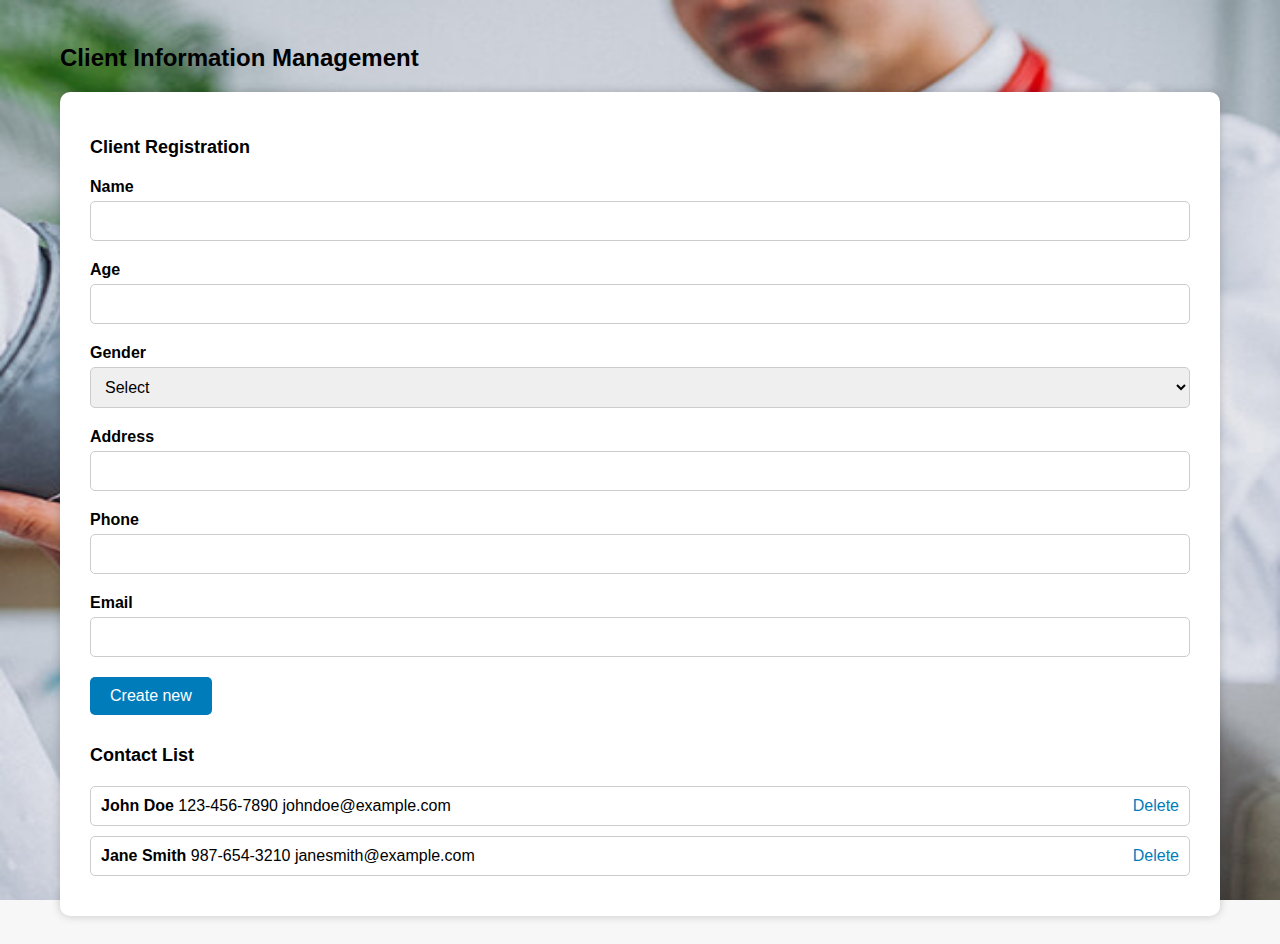
<file: Clients registration and list setup.html>
<!DOCTYPE html>
<html lang="en">

<head>
    <meta charset="UTF-8">
    <meta name="viewport" content="width=device-width, initial-scale=1.0">
    <title>Client Information Management</title>
    <link rel="stylesheet" href="https://cdnjs.cloudflare.com/ajax/libs/font-awesome/5.15.3/css/all.min.css">
    <style>
        * {
            box-sizing: border-box;
        }
        
        body {
            font-family: Arial, sans-serif;
            background-color: #f7f7f7;
            background-image: url('doc2.jpg');
            background-repeat: no-repeat;
            background-attachment: fixed;
            background-size: 100% 100%;
        }
        
        .container {
            max-width: 1200px;
            margin: 0 auto;
            padding: 20px;
        }
        
        .page-title {
            font-size: 24px;
            font-weight: bold;
            margin-bottom: 20px;
        }
        
        .form-container {
            background-color: #fff;
            border-radius: 10px;
            box-shadow: 0px 0px 10px rgba(0, 0, 0, 0.2);
            padding: 30px;
        }
        
        .form-title {
            font-size: 18px;
            font-weight: bold;
            margin-bottom: 20px;
        }
        
        .form-field {
            margin-bottom: 20px;
        }
        
        .form-label {
            display: block;
            font-weight: bold;
            margin-bottom: 5px;
        }
        
        .form-input {
            width: 100%;
            padding: 10px;
            border: 1px solid #ccc;
            border-radius: 5px;
            font-size: 16px;
        }
        
        .form-button {
            padding: 10px 20px;
            background-color: #007cba;
            border: none;
            border-radius: 5px;
            font-size: 16px;
            color: #fff;
            cursor: pointer;
            transition: background-color 0.2s;
        }
        
        .form-button:hover {
            background-color: #007cba;
        }
        
        .contact-list {
            margin-top: 30px;
        }
        
        .contact-item {
            display: flex;
            justify-content: space-between;
            align-items: center;
            padding: 10px;
            background-color: #fff;
            border: 1px solid #ccc;
            border-radius: 5px;
            margin-bottom: 10px;
        }
        
        .contact-item .contact-name {
            font-weight: bold;
        }
        
        .contact-item .delete-link {
            color: #007cba;
            text-decoration: none;
        }
        
        .delete-link:hover {
            text-decoration: underline;
        }
    </style>
</head>

<body>
    <div class="container">
        <h1 class="page-title">Client Information Management</h1>
        <div class="form-container">
            <h2 class="form-title">Client Registration</h2>
            <form>
                <div class="form-field">
                    <label class="form-label" for="name">Name</label>
                    <input class="form-input" type="text" id="name" required>
                </div>
                <div class="form-field">
                    <label class="form-label" for="age">Age</label>
                    <input class="form-input" type="number" id="age" required>
                </div>
                <div class="form-field">
                    <label class="
                    form-label" for="gender">Gender</label>
                    <select class="form-input" id="gender" required>
                    <option value="">Select</option>
                    <option value="male">Male</option>
                    <option value="female">Female</option>
                    <option value="other">Other</option>
                    </select>
                </div>
                <div class="form-field">
                    <label class="form-label" for="address">Address</label>
                    <input class="form-input" type="text" id="address" required>
                </div>
                <div class="form-field">
                    <label class="form-label" for="phone">Phone</label>
                    <input class="form-input" type="tel" id="phone" required>
                </div>
                <div class="form-field">
                    <label class="form-label" for="email">Email</label>
                    <input class="form-input" type="email" id="email" required>
                </div>
                <div class="form-field">
                    <input class="form-button" type="submit" value="Create new">
                </div>
            </form>
            <div class="contact-list">
                <h2 class="form-title">Contact List</h2>
                <div class="contact-item">
                    <div class="contact-info">
                        <span class="contact-name">John Doe</span>
                        <span class="contact-phone">123-456-7890</span>
                        <span class="contact-email">johndoe@example.com</span>
                    </div>
                    <a class="delete-link" href="#">Delete</a>
                </div>
                <div class="contact-item">
                    <div class="contact-info">
                        <span class="contact-name">Jane Smith</span>
                        <span class="contact-phone">987-654-3210</span>
                        <span class="contact-email">janesmith@example.com</span>
                    </div>
                    <a class="delete-link" href="#">Delete</a>
                </div>
            </div>
        </div>
    </div>

</body>

</html>
</file>
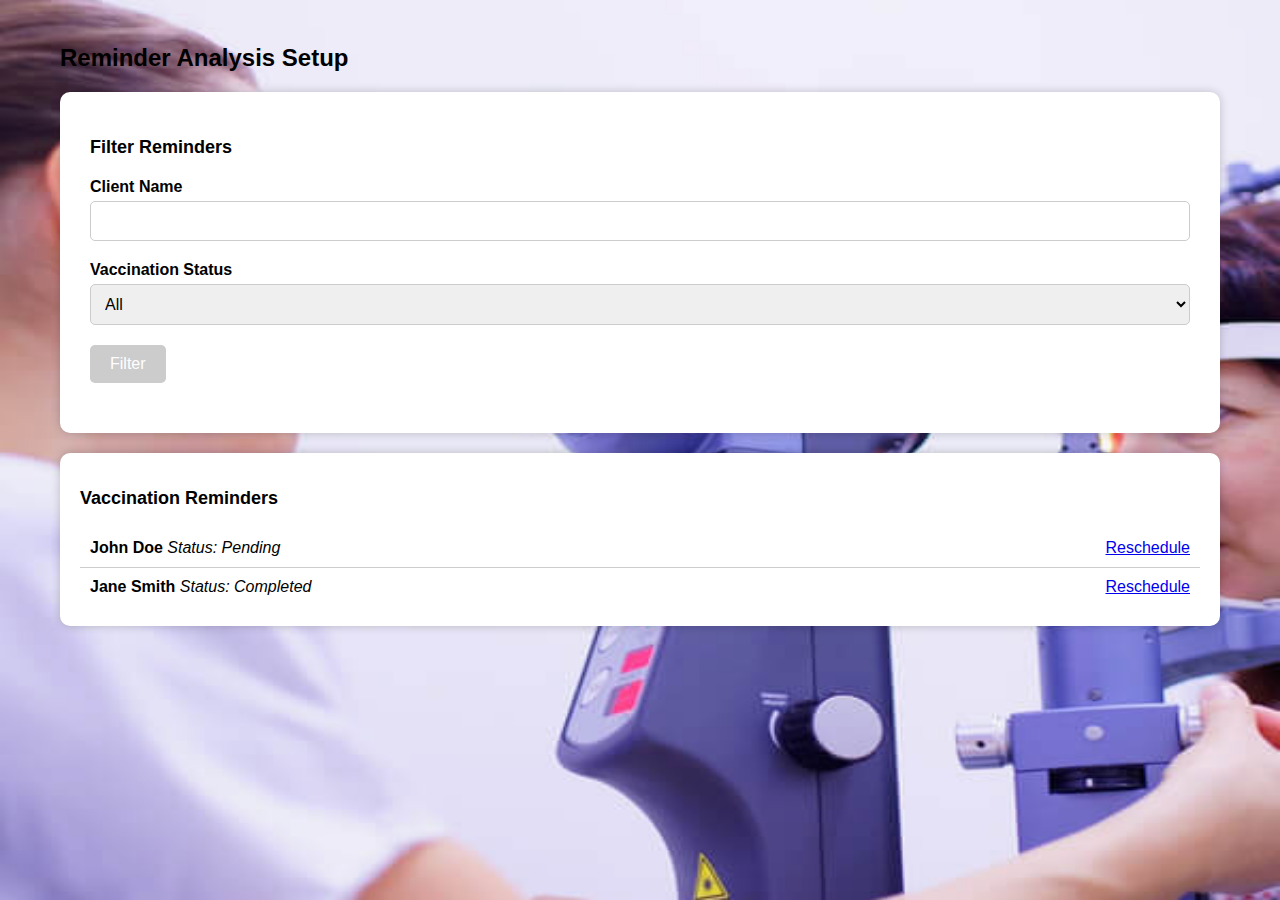
<file: Reminder Analysis Setup.html>
<!DOCTYPE html>
<html lang="en">

<head>
    <meta charset="UTF-8">
    <meta name="viewport" content="width=device-width, initial-scale=1.0">
    <title>Reminder Analysis Setup</title>
    <link rel="stylesheet" href="https://cdnjs.cloudflare.com/ajax/libs/font-awesome/5.15.3/css/all.min.css">
    <style>
        * {
            box-sizing: border-box;
        }
        
        body {
            font-family: Arial, sans-serif;
            background-color: #f7f7f7;
            background-image: url('doc1.jpg');
            background-repeat: no-repeat;
            background-attachment: fixed;
            background-size: 100% 100%;
        }
        
        .container {
            max-width: 1200px;
            margin: 0 auto;
            padding: 20px;
        }
        
        .page-title {
            font-size: 24px;
            font-weight: bold;
            margin-bottom: 20px;
        }
        
        .filter-form {
            background-color: #fff;
            border-radius: 10px;
            box-shadow: 0px 0px 10px rgba(0, 0, 0, 0.2);
            padding: 30px;
            margin-bottom: 20px;
        }
        
        .form-title {
            font-size: 18px;
            font-weight: bold;
            margin-bottom: 20px;
        }
        
        .form-field {
            margin-bottom: 20px;
        }
        
        .form-label {
            display: block;
            font-weight: bold;
            margin-bottom: 5px;
        }
        
        .form-input {
            width: 100%;
            padding: 10px;
            border: 1px solid #ccc;
            border-radius: 5px;
            font-size: 16px;
        }
        
        .form-button {
            padding: 10px 20px;
            background-color: #007cba;
            border: none;
            border-radius: 5px;
            font-size: 16px;
            color: #fff;
            cursor: pointer;
            transition: background-color 0.2s;
        }
        
        .form-button:hover {
            background-color: #007cba;
        }
        
        .reminder-list {
            background-color: #fff;
            border-radius: 10px;
            box-shadow: 0px 0px 10px rgba(0, 0, 0, 0.2);
            padding: 20px;
        }
        
        .reminder-item {
            display: flex;
            justify-content: space-between;
            align-items: center;
            padding: 10px;
            border-bottom: 1px solid #ccc;
        }
        
        .reminder-item:last-child {
            border-bottom: none;
        }
        
        .client-name {
            font-weight: bold;
        }
        
        .client-status {
            font-style: italic;
        }
        
        .filter-field {
            display: flex;
            align-items: center;
        }
        
        .filter-input {
            margin-right: 10px;
        }
        
        .filter-button {
            background-color: #ccc;
            color: #fff;
        }
    </style>
</head>

<body>
    <div class="container">
        <h1 class="page-title">Reminder Analysis Setup</h1>
        <div class="filter-form">
            <h2 class="form-title">Filter Reminders</h2>
            <form>
                <div class="form-field">
                    <label class="form-label" for="client-name">Client Name</label>
                    <input class="form-input" type="text" id="client-name">
                </div>
                <div class="form-field">
                    <label class="form-label" for="vaccination-status">Vaccination Status</label>
                    <select class="form-input" id="vaccination-status">
                <option value="">All</option>
                <option value="pending">Pending</option>
                <option value="completed">Completed</option>
                </select>
                </div>
                <div class="form-field">
                    <button class="form-button filter-button" type="submit">Filter</button>
                </div>
            </form>
        </div>
        <div class="reminder-list">
            <h2 class="form-title">Vaccination Reminders</h2>
            <div class="reminder-item">
                <div>
                    <span class="client-name">John Doe</span>
                    <span class="client-status">Status: Pending</span>
                </div>
                <a class="reschedule-link" href="#">Reschedule</a>
            </div>
            <div class="reminder-item">
                <div>
                    <span class="client-name">Jane Smith</span>
                    <span class="client-status">Status: Completed</span>
                </div>
                <a class="reschedule-link" href="#">Reschedule</a>
            </div>
        </div>
    </div>
</body>

</html>
</file>
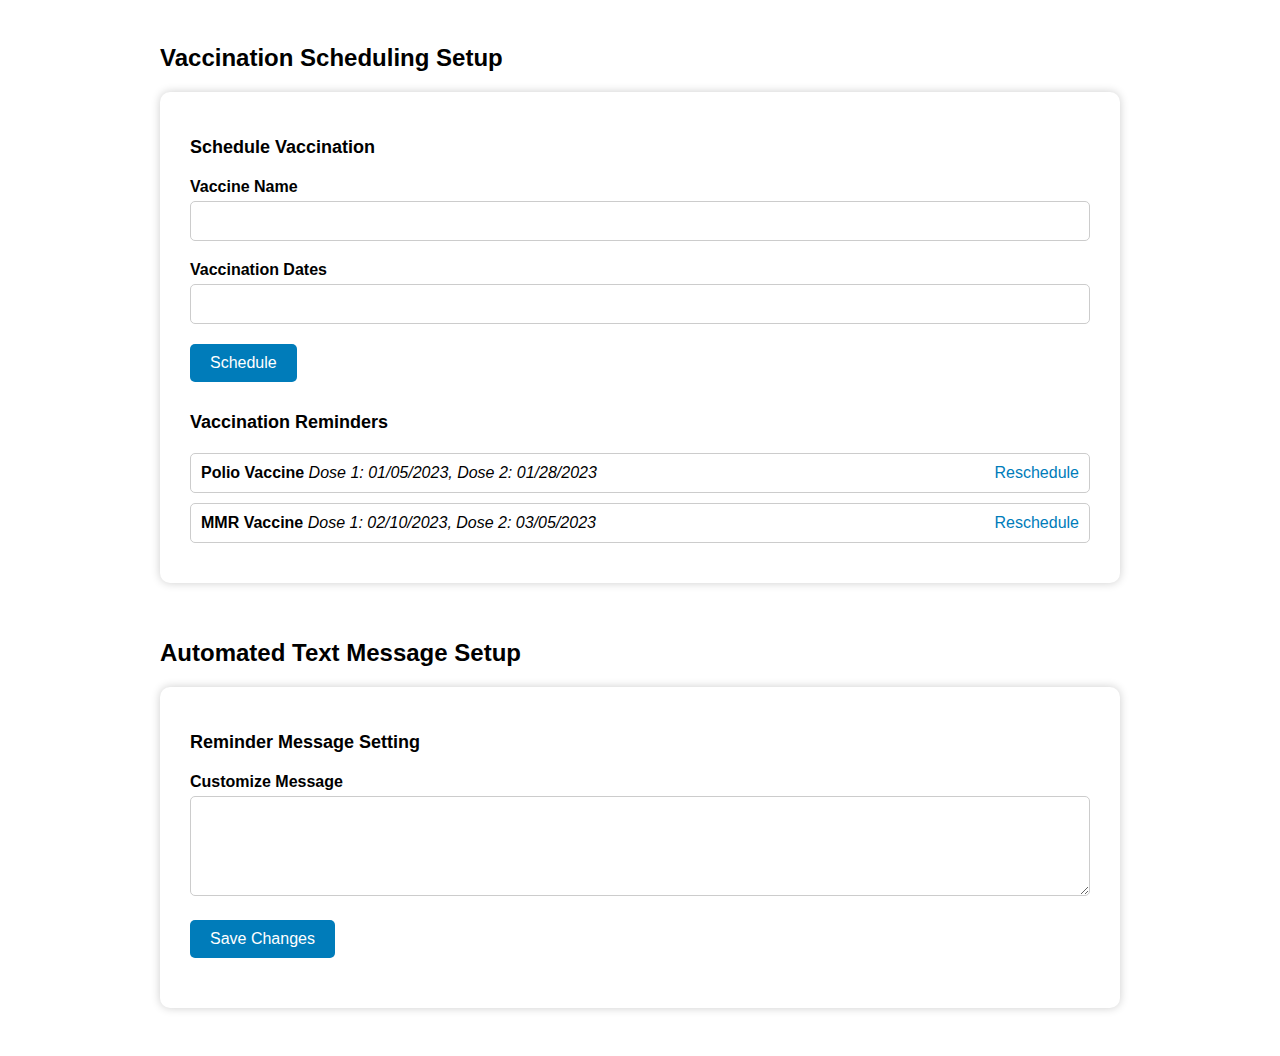
<file: Vaccination Scheduling Setup.html>
<!DOCTYPE html>
<html lang="en">

<head>
    <meta charset="UTF-8">
    <meta name="viewport" content="width=device-width, initial-scale=1.0">
    <title>Vaccination Scheduling Setup</title>
    <link rel="stylesheet" href="https://cdnjs.cloudflare.com/ajax/libs/font-awesome/5.15.3/css/all.min.css">
    <style>
        .menu {
            background-color: #333;
            overflow: hidden;
        }
        
        .menu ul {
            margin: 0;
            padding: 0;
            display: flex;
            list-style: none;
            align-items: left;
        }
        
        .menu li {
            position: relative;
        }
        
        .menu a,
        .menu a:focus {
            float: left;
            color: #f2f2f2;
            text-align: center;
            padding: 14px 16px;
            text-decoration: none;
            font-size: 17px;
        }
        
        .menu a i,
        .menu a:focus i {
            font-size: 12px;
            line-height: 0;
            margin-left: 5px;
        }
        
        .menu a:hover,
        .menu .active,
        .menu .active:focus,
        .menu li:hover>a {
            color: #007cba;
        }
        
        * {
            box-sizing: border-box;
        }
        
        body {
            font-family: Arial, sans-serif;
            background-color: #ffffff;
        }
        
        .container {
            max-width: 1000px;
            margin: 0 auto;
            padding: 20px;
        }
        
        .page-title {
            font-size: 24px;
            font-weight: bold;
            margin-bottom: 20px;
        }
        
        .form-container {
            background-color: #fff;
            border-radius: 10px;
            box-shadow: 0px 0px 10px rgba(0, 0, 0, 0.2);
            padding: 30px;
        }
        
        .form-title {
            font-size: 18px;
            font-weight: bold;
            margin-bottom: 20px;
        }
        
        .form-field {
            margin-bottom: 20px;
        }
        
        .form-label {
            display: block;
            font-weight: bold;
            margin-bottom: 5px;
        }
        
        .form-input {
            width: 100%;
            padding: 10px;
            border: 1px solid #ccc;
            border-radius: 5px;
            font-size: 16px;
        }
        
        .form-button {
            padding: 10px 20px;
            background-color: #007cba;
            border: none;
            border-radius: 5px;
            font-size: 16px;
            color: #fff;
            cursor: pointer;
            transition: background-color 0.2s;
        }
        
        .form-button:hover {
            background-color: #007cba;
        }
        
        .message-form {
            background-color: #fff;
            border-radius: 10px;
            box-shadow: 0px 0px 10px rgba(0, 0, 0, 0.2);
            padding: 30px;
            margin-bottom: 20px;
        }
        
        .form-textarea {
            width: 100%;
            height: 100px;
            padding: 10px;
            border: 1px solid #ccc;
            border-radius: 5px;
            font-size: 16px;
        }
        
        .reminder-list {
            margin-top: 30px;
        }
        
        .reminder-item {
            display: flex;
            justify-content: space-between;
            align-items: center;
            padding: 10px;
            background-color: #fff;
            border: 1px solid #ccc;
            border-radius: 5px;
            margin-bottom: 10px;
        }
        
        .reminder-item .vaccine-name {
            font-weight: bold;
        }
        
        .reminder-item .vaccine-dates {
            font-style: italic;
        }
        
        .reminder-item .reschedule-link {
            color: #007cba;
            text-decoration: none;
        }
        
        .reschedule-link:hover {
            text-decoration: underline;
        }
    </style>
</head>

<body>
    <div class="container">
        <h1 class="page-title">Vaccination Scheduling Setup</h1>
        <div class="form-container">
            <h2 class="form-title">Schedule Vaccination</h2>
            <form>
                <div class="form-field">
                    <label class="form-label" for="vaccine-name">Vaccine Name</label>
                    <input class="form-input" type="text" id="vaccine-name" required>
                </div>
                <div class="form-field">
                    <label class="form-label" for="vaccine-dates">Vaccination
                        Dates</label>
                    <input class="form-input" type="text" id="vaccine-dates" required>
                </div>
                <div class="form-field">
                    <input class="form-button" type="submit" value="Schedule">
                </div>
            </form>
            <div class="reminder-list">
                <h2 class="form-title">Vaccination Reminders</h2>
                <div class="reminder-item">
                    <div>
                        <span class="vaccine-name">Polio Vaccine</span>
                        <span class="vaccine-dates">Dose 1: 01/05/2023, Dose 2: 01/28/2023</span>
                    </div>
                    <a class="reschedule-link" href="#">Reschedule</a>
                </div>
                <div class="reminder-item">
                    <div>
                        <span class="vaccine-name">MMR Vaccine</span>
                        <span class="vaccine-dates">Dose 1: 02/10/2023, Dose 2: 03/05/2023</span>
                    </div>
                    <a class="reschedule-link" href="#">Reschedule</a>
                </div>
            </div>
        </div>
    </div>


    <div class="container">
        <h1 class="page-title">Automated Text Message Setup</h1>
        <div class="message-form">
            <h2 class="form-title">Reminder Message Setting</h2>
            <form>
                <div class="form-field">
                    <label class="form-label" for="message-en">Customize Message</label>
                    <textarea class="form-textarea" id="message-en" required></textarea>
                </div>

                <div class="form-field">
                    <button class="form-button" type="submit">Save Changes</button>
                </div>
            </form>
        </div>
    </div>
</body>

</html>
</file>
